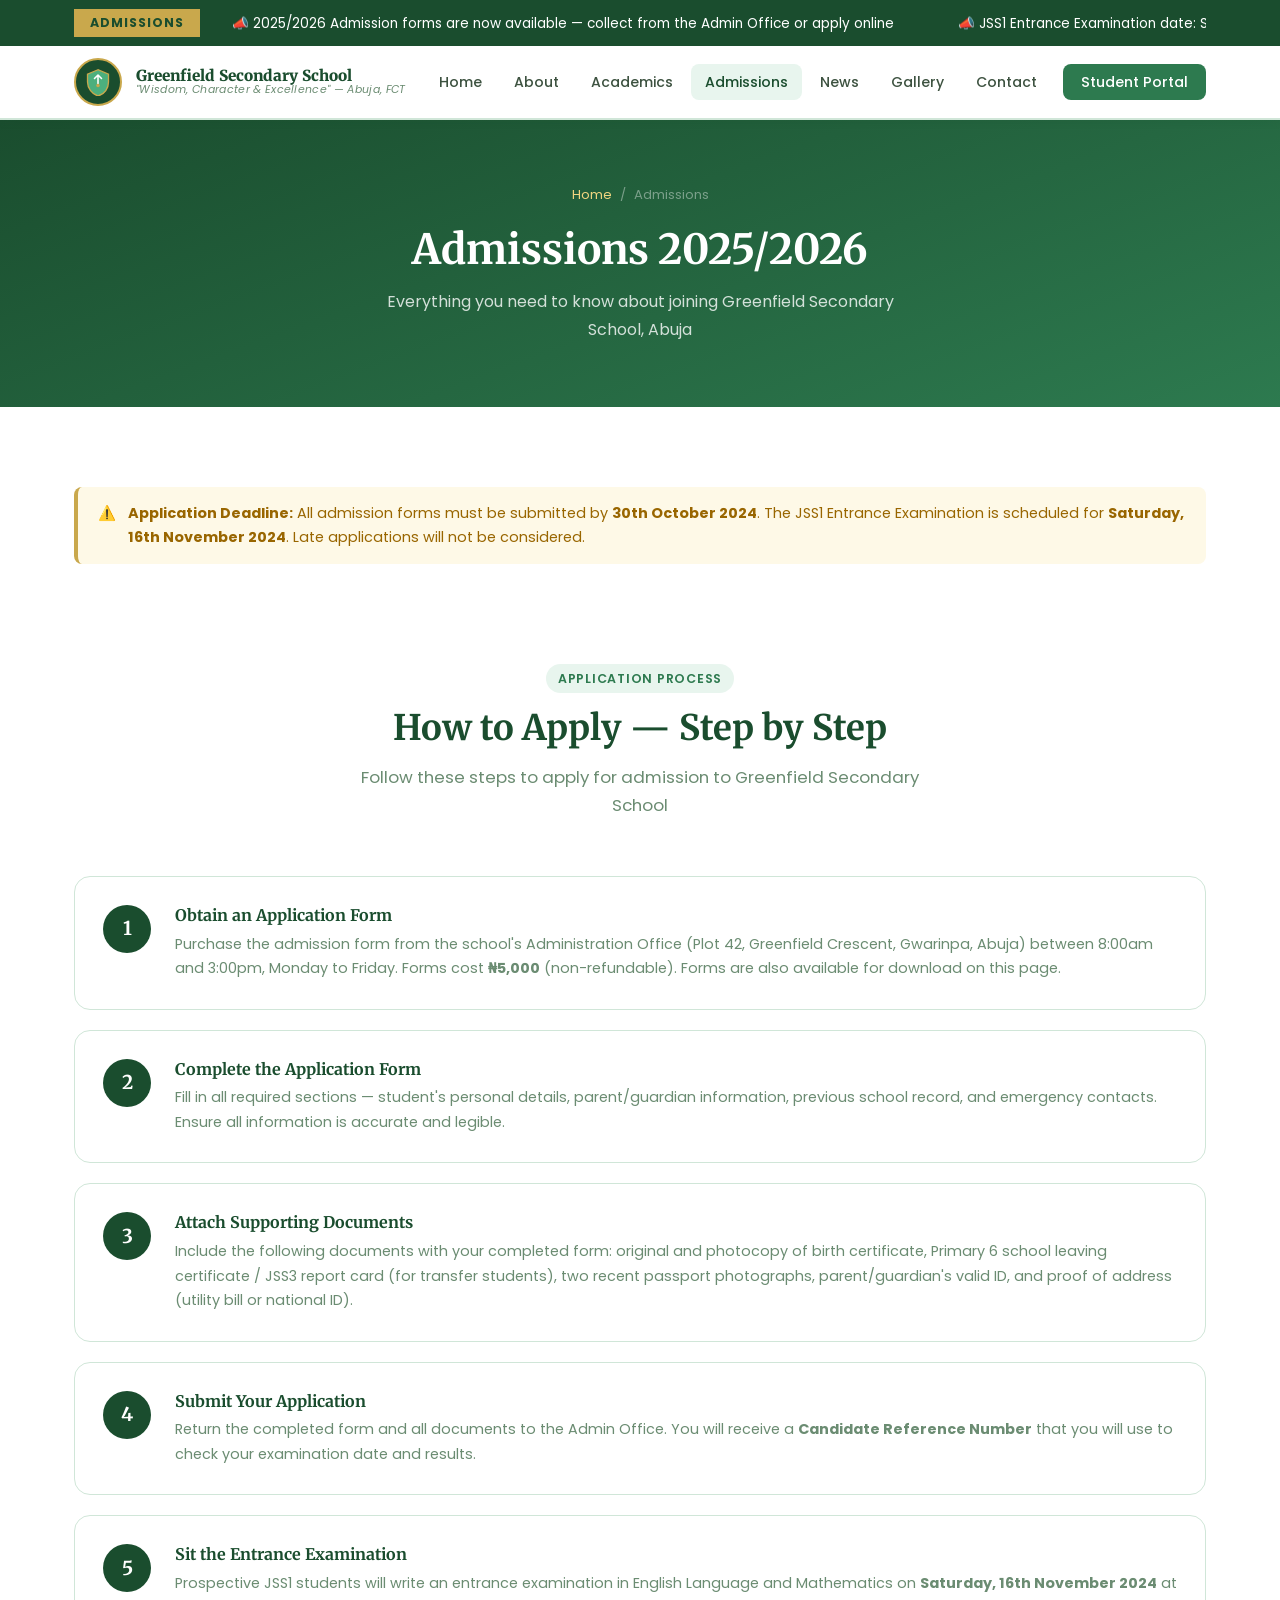
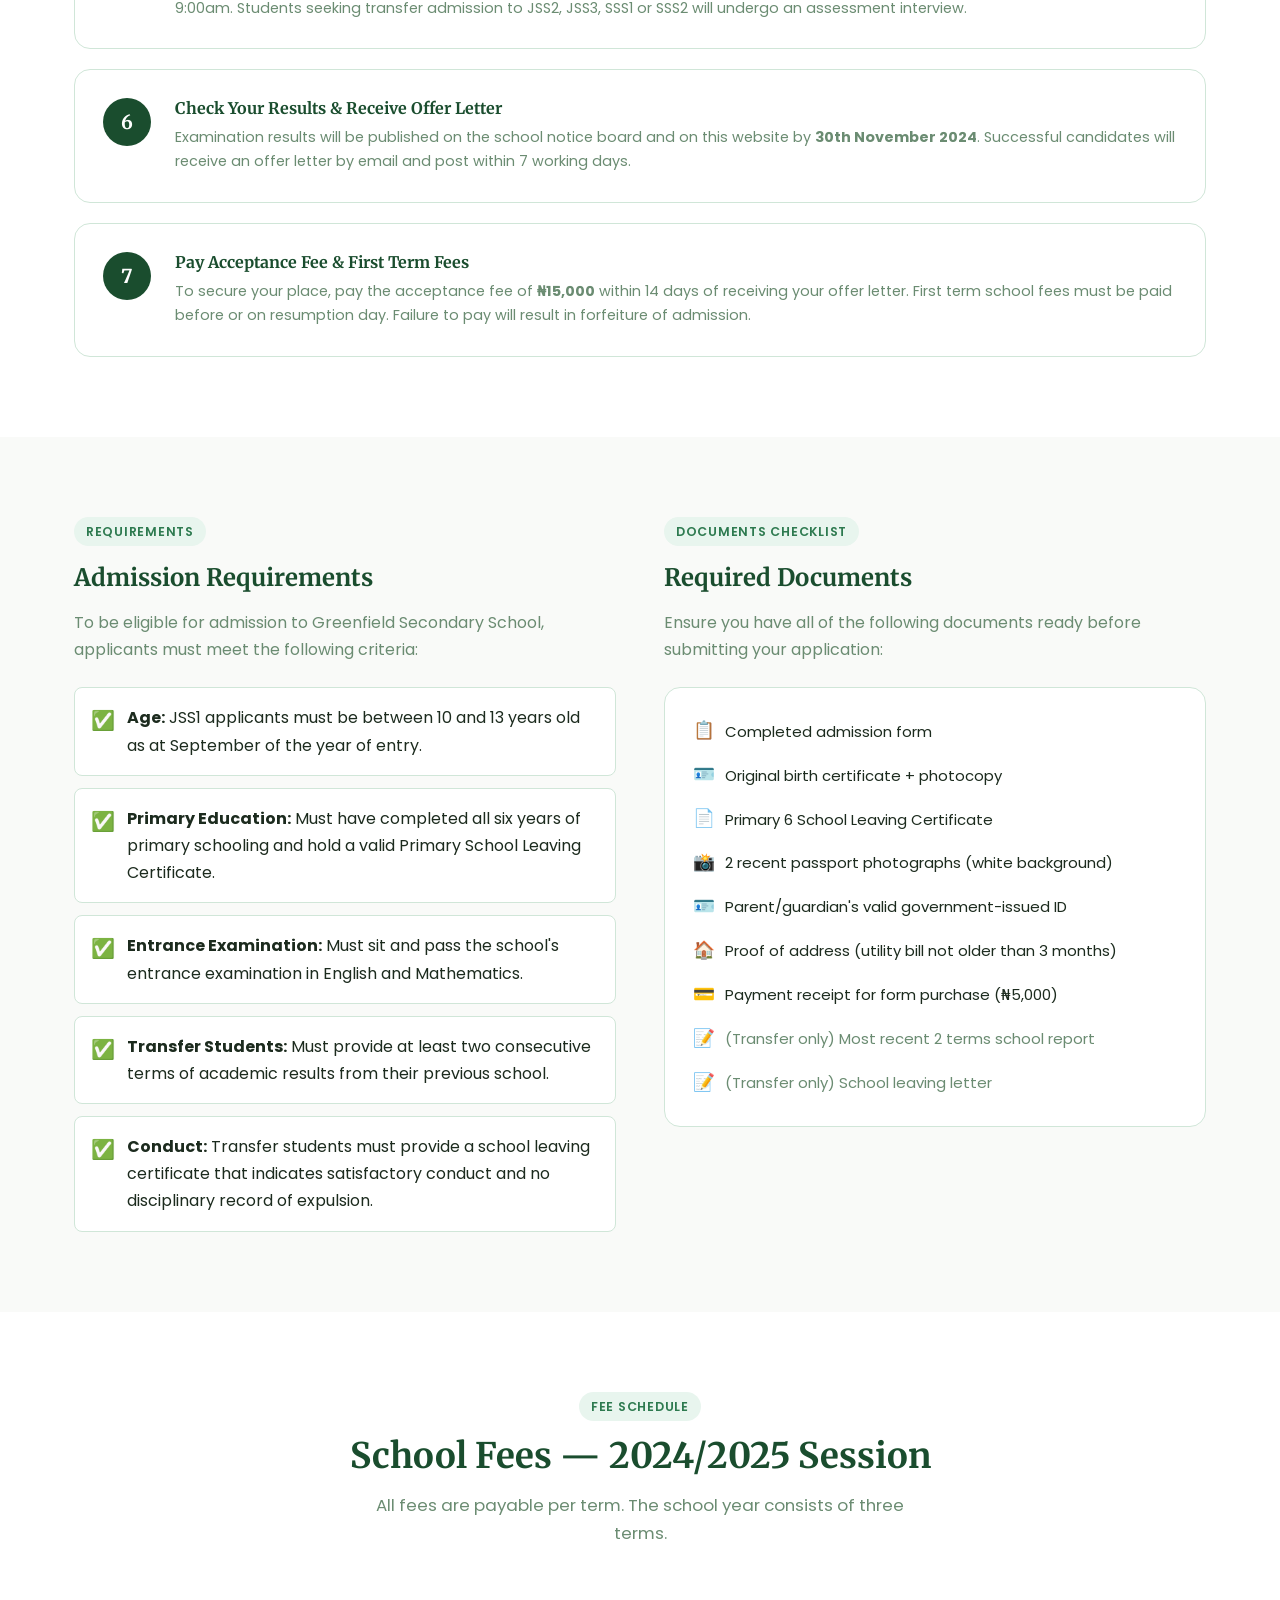
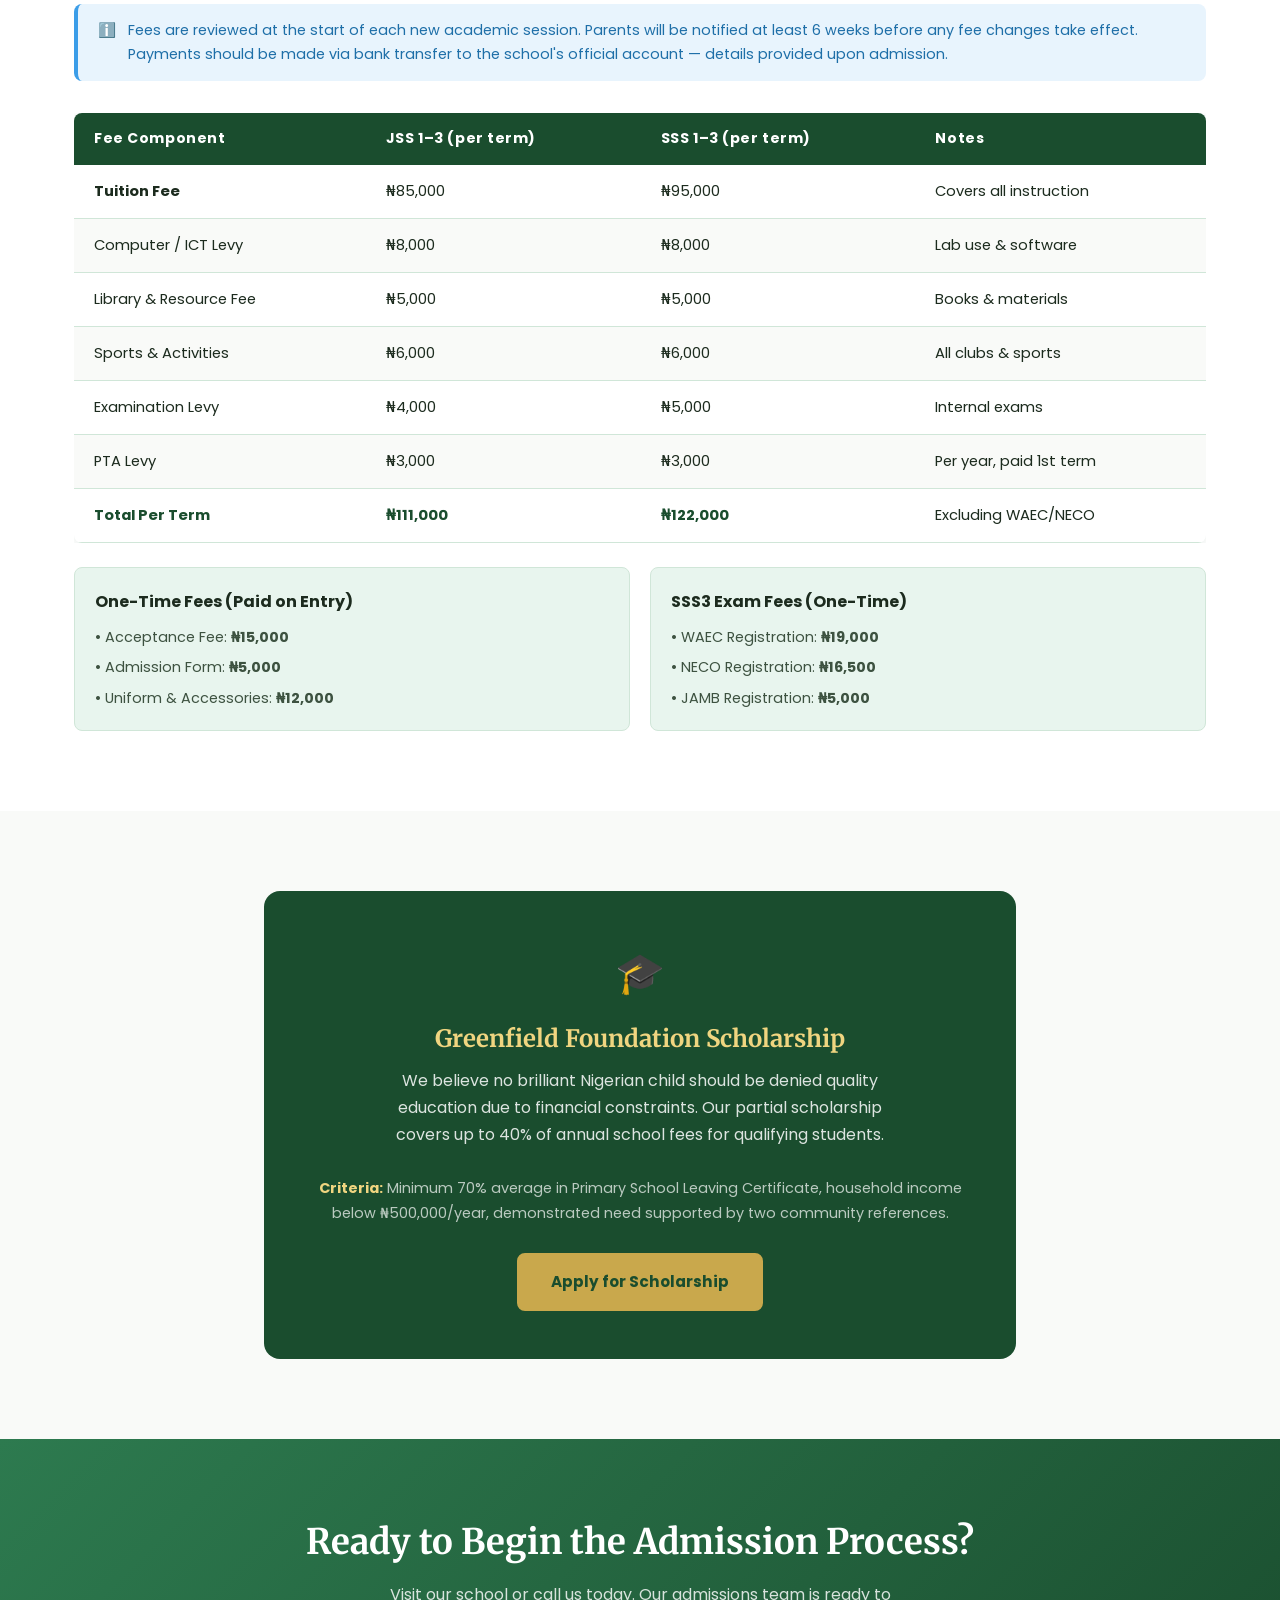
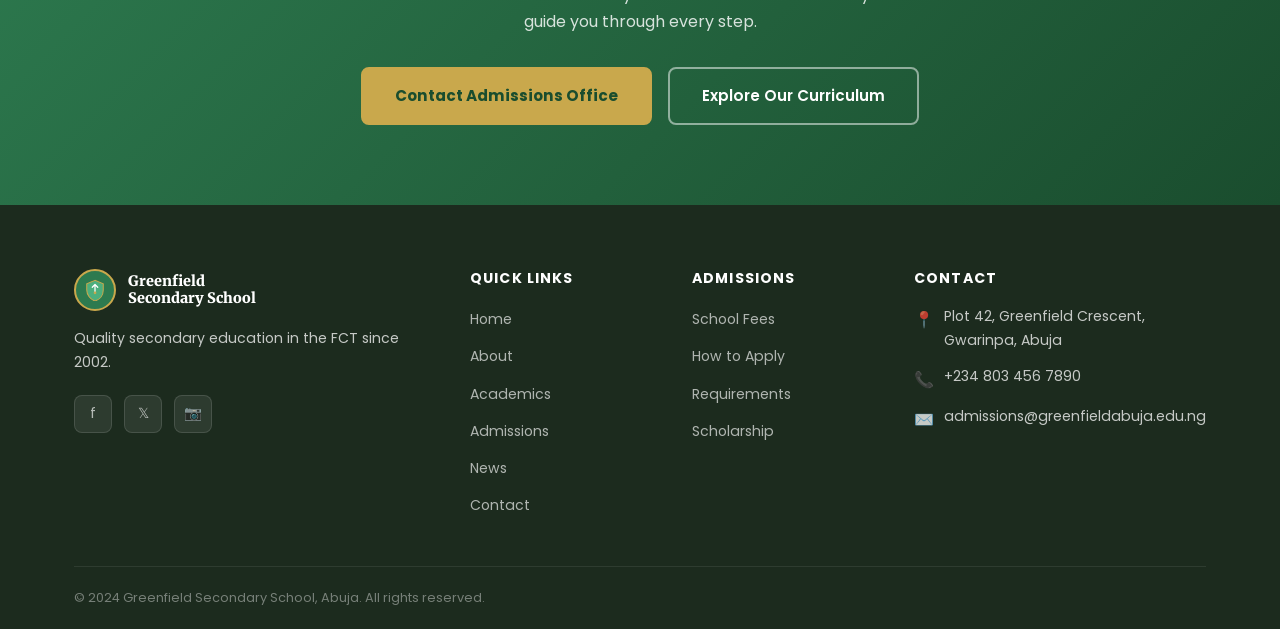
<file: admissions.html>
<!DOCTYPE html>
<html lang="en">
<head>
  <meta charset="UTF-8" />
  <meta name="viewport" content="width=device-width, initial-scale=1.0" />
  <title>Admissions | Greenfield Secondary School, Abuja</title>
  <meta name="description" content="How to apply to Greenfield Secondary School, Abuja — admission requirements, school fees, and step-by-step application process." />
  <link rel="stylesheet" href="css/style.css" />
</head>
<body>

  <div class="ticker-bar">
    <div class="container ticker-inner">
      <div class="ticker-label">ADMISSIONS</div>
      <div class="ticker-track"><div class="ticker-content">
        <span>2025/2026 Admission forms are now available — collect from the Admin Office or apply online</span>
        <span>JSS1 Entrance Examination date: Saturday, 16th November 2024</span>
        <span>Admission deadline: 30th October 2024 — do not miss the deadline</span>
        <span>Scholarship applications open for brilliant but financially challenged students</span>
        <span>2025/2026 Admission forms are now available — collect from the Admin Office or apply online</span>
        <span>JSS1 Entrance Examination date: Saturday, 16th November 2024</span>
        <span>Admission deadline: 30th October 2024 — do not miss the deadline</span>
        <span>Scholarship applications open for brilliant but financially challenged students</span>
      </div></div>
    </div>
  </div>

  <nav class="navbar">
    <div class="container nav-inner">
      <a href="index.html" class="nav-brand">
        <div class="nav-crest">
          <svg viewBox="0 0 32 32" fill="none"><path d="M16 2L4 7v9c0 7.18 5.19 13.89 12 15.93C23.81 29.89 28 23.18 28 16V7L16 2z" fill="#4caf7d" stroke="#c9a84c" stroke-width="1.5"/><path d="M16 8v10M12 12l4-4 4 4" stroke="#fff" stroke-width="1.8" stroke-linecap="round" stroke-linejoin="round"/><circle cx="16" cy="20" r="2" fill="#c9a84c"/></svg>
        </div>
        <div class="brand-text">
          <span class="brand-name">Greenfield Secondary School</span>
          <span class="brand-motto">"Wisdom, Character &amp; Excellence" — Abuja, FCT</span>
        </div>
      </a>
      <button class="hamburger" aria-label="Toggle menu"><span></span><span></span><span></span></button>
      <ul class="nav-links">
        <li><a href="index.html">Home</a></li>
        <li><a href="about.html">About</a></li>
        <li><a href="academics.html">Academics</a></li>
        <li><a href="admissions.html" class="active">Admissions</a></li>
        <li><a href="news.html">News</a></li>
        <li><a href="gallery.html">Gallery</a></li>
        <li><a href="contact.html">Contact</a></li>
        <li><a href="portal-login.html" class="btn-portal">Student Portal</a></li>
      </ul>
    </div>
  </nav>

  <div class="page-hero">
    <div class="container">
      <div class="breadcrumb"><a href="index.html">Home</a><span>/</span><span>Admissions</span></div>
      <h1>Admissions 2025/2026</h1>
      <p>Everything you need to know about joining Greenfield Secondary School, Abuja</p>
    </div>
  </div>

  <!-- Notice -->
  <section class="section" style="padding-bottom:0;">
    <div class="container">
      <div class="notice notice-warning">
        <span>⚠️</span>
        <div><strong>Application Deadline:</strong> All admission forms must be submitted by <strong>30th October 2024</strong>. The JSS1 Entrance Examination is scheduled for <strong>Saturday, 16th November 2024</strong>. Late applications will not be considered.</div>
      </div>
    </div>
  </section>

  <!-- How to Apply -->
  <section class="section">
    <div class="container">
      <div class="section-header">
        <div class="tag" style="margin-bottom:12px;">Application Process</div>
        <h2>How to Apply — Step by Step</h2>
        <p>Follow these steps to apply for admission to Greenfield Secondary School</p>
      </div>

      <div class="steps-list">
        <div class="step-item fade-in">
          <div class="step-number">1</div>
          <div class="step-content">
            <h4>Obtain an Application Form</h4>
            <p>Purchase the admission form from the school's Administration Office (Plot 42, Greenfield Crescent, Gwarinpa, Abuja) between 8:00am and 3:00pm, Monday to Friday. Forms cost <strong>₦5,000</strong> (non-refundable). Forms are also available for download on this page.</p>
          </div>
        </div>
        <div class="step-item fade-in">
          <div class="step-number">2</div>
          <div class="step-content">
            <h4>Complete the Application Form</h4>
            <p>Fill in all required sections — student's personal details, parent/guardian information, previous school record, and emergency contacts. Ensure all information is accurate and legible.</p>
          </div>
        </div>
        <div class="step-item fade-in">
          <div class="step-number">3</div>
          <div class="step-content">
            <h4>Attach Supporting Documents</h4>
            <p>Include the following documents with your completed form: original and photocopy of birth certificate, Primary 6 school leaving certificate / JSS3 report card (for transfer students), two recent passport photographs, parent/guardian's valid ID, and proof of address (utility bill or national ID).</p>
          </div>
        </div>
        <div class="step-item fade-in">
          <div class="step-number">4</div>
          <div class="step-content">
            <h4>Submit Your Application</h4>
            <p>Return the completed form and all documents to the Admin Office. You will receive a <strong>Candidate Reference Number</strong> that you will use to check your examination date and results.</p>
          </div>
        </div>
        <div class="step-item fade-in">
          <div class="step-number">5</div>
          <div class="step-content">
            <h4>Sit the Entrance Examination</h4>
            <p>Prospective JSS1 students will write an entrance examination in English Language and Mathematics on <strong>Saturday, 16th November 2024</strong> at 9:00am. Students seeking transfer admission to JSS2, JSS3, SSS1 or SSS2 will undergo an assessment interview.</p>
          </div>
        </div>
        <div class="step-item fade-in">
          <div class="step-number">6</div>
          <div class="step-content">
            <h4>Check Your Results &amp; Receive Offer Letter</h4>
            <p>Examination results will be published on the school notice board and on this website by <strong>30th November 2024</strong>. Successful candidates will receive an offer letter by email and post within 7 working days.</p>
          </div>
        </div>
        <div class="step-item fade-in">
          <div class="step-number">7</div>
          <div class="step-content">
            <h4>Pay Acceptance Fee &amp; First Term Fees</h4>
            <p>To secure your place, pay the acceptance fee of <strong>₦15,000</strong> within 14 days of receiving your offer letter. First term school fees must be paid before or on resumption day. Failure to pay will result in forfeiture of admission.</p>
          </div>
        </div>
      </div>
    </div>
  </section>

  <!-- Requirements -->
  <section class="section section-alt">
    <div class="container">
      <div style="display:grid;grid-template-columns:1fr 1fr;gap:48px;">
        <div>
          <div class="tag" style="margin-bottom:16px;">Requirements</div>
          <h2>Admission Requirements</h2>
          <p style="color:var(--text-light);margin:16px 0 24px;">To be eligible for admission to Greenfield Secondary School, applicants must meet the following criteria:</p>

          <div style="display:flex;flex-direction:column;gap:12px;">
            <div style="display:flex;gap:12px;align-items:flex-start;background:var(--white);border:1px solid var(--border);border-radius:var(--radius);padding:16px;">
              <span style="color:var(--green-mid);font-size:1.2rem;margin-top:1px;">✅</span>
              <div><strong>Age:</strong> JSS1 applicants must be between 10 and 13 years old as at September of the year of entry.</div>
            </div>
            <div style="display:flex;gap:12px;align-items:flex-start;background:var(--white);border:1px solid var(--border);border-radius:var(--radius);padding:16px;">
              <span style="color:var(--green-mid);font-size:1.2rem;margin-top:1px;">✅</span>
              <div><strong>Primary Education:</strong> Must have completed all six years of primary schooling and hold a valid Primary School Leaving Certificate.</div>
            </div>
            <div style="display:flex;gap:12px;align-items:flex-start;background:var(--white);border:1px solid var(--border);border-radius:var(--radius);padding:16px;">
              <span style="color:var(--green-mid);font-size:1.2rem;margin-top:1px;">✅</span>
              <div><strong>Entrance Examination:</strong> Must sit and pass the school's entrance examination in English and Mathematics.</div>
            </div>
            <div style="display:flex;gap:12px;align-items:flex-start;background:var(--white);border:1px solid var(--border);border-radius:var(--radius);padding:16px;">
              <span style="color:var(--green-mid);font-size:1.2rem;margin-top:1px;">✅</span>
              <div><strong>Transfer Students:</strong> Must provide at least two consecutive terms of academic results from their previous school.</div>
            </div>
            <div style="display:flex;gap:12px;align-items:flex-start;background:var(--white);border:1px solid var(--border);border-radius:var(--radius);padding:16px;">
              <span style="color:var(--green-mid);font-size:1.2rem;margin-top:1px;">✅</span>
              <div><strong>Conduct:</strong> Transfer students must provide a school leaving certificate that indicates satisfactory conduct and no disciplinary record of expulsion.</div>
            </div>
          </div>
        </div>

        <div>
          <div class="tag" style="margin-bottom:16px;">Documents Checklist</div>
          <h2>Required Documents</h2>
          <p style="color:var(--text-light);margin:16px 0 24px;">Ensure you have all of the following documents ready before submitting your application:</p>
          <div style="background:var(--white);border:1px solid var(--border);border-radius:var(--radius-lg);padding:28px;">
            <ul style="display:flex;flex-direction:column;gap:14px;">
              <li style="display:flex;gap:10px;align-items:center;font-size:0.93rem;"><span style="color:var(--green-mid);font-size:1.1rem;">📋</span> Completed admission form</li>
              <li style="display:flex;gap:10px;align-items:center;font-size:0.93rem;"><span style="color:var(--green-mid);font-size:1.1rem;">🪪</span> Original birth certificate + photocopy</li>
              <li style="display:flex;gap:10px;align-items:center;font-size:0.93rem;"><span style="color:var(--green-mid);font-size:1.1rem;">📄</span> Primary 6 School Leaving Certificate</li>
              <li style="display:flex;gap:10px;align-items:center;font-size:0.93rem;"><span style="color:var(--green-mid);font-size:1.1rem;">📸</span> 2 recent passport photographs (white background)</li>
              <li style="display:flex;gap:10px;align-items:center;font-size:0.93rem;"><span style="color:var(--green-mid);font-size:1.1rem;">🪪</span> Parent/guardian's valid government-issued ID</li>
              <li style="display:flex;gap:10px;align-items:center;font-size:0.93rem;"><span style="color:var(--green-mid);font-size:1.1rem;">🏠</span> Proof of address (utility bill not older than 3 months)</li>
              <li style="display:flex;gap:10px;align-items:center;font-size:0.93rem;"><span style="color:var(--green-mid);font-size:1.1rem;">💳</span> Payment receipt for form purchase (₦5,000)</li>
              <li style="display:flex;gap:10px;align-items:center;font-size:0.93rem;color:var(--text-light);"><span style="font-size:1.1rem;">📝</span> (Transfer only) Most recent 2 terms school report</li>
              <li style="display:flex;gap:10px;align-items:center;font-size:0.93rem;color:var(--text-light);"><span style="font-size:1.1rem;">📝</span> (Transfer only) School leaving letter</li>
            </ul>
          </div>
        </div>
      </div>
    </div>
  </section>

  <!-- School Fees -->
  <section class="section" id="fees">
    <div class="container">
      <div class="section-header">
        <div class="tag" style="margin-bottom:12px;">Fee Schedule</div>
        <h2>School Fees — 2024/2025 Session</h2>
        <p>All fees are payable per term. The school year consists of three terms.</p>
      </div>

      <div class="notice notice-info" style="margin-bottom:32px;">
        <span>ℹ️</span>
        <div>Fees are reviewed at the start of each new academic session. Parents will be notified at least 6 weeks before any fee changes take effect. Payments should be made via bank transfer to the school's official account — details provided upon admission.</div>
      </div>

      <div style="overflow-x:auto;">
        <table class="fees-table">
          <thead>
            <tr>
              <th>Fee Component</th>
              <th>JSS 1–3 (per term)</th>
              <th>SSS 1–3 (per term)</th>
              <th>Notes</th>
            </tr>
          </thead>
          <tbody>
            <tr><td><strong>Tuition Fee</strong></td><td>₦85,000</td><td>₦95,000</td><td>Covers all instruction</td></tr>
            <tr><td>Computer / ICT Levy</td><td>₦8,000</td><td>₦8,000</td><td>Lab use &amp; software</td></tr>
            <tr><td>Library &amp; Resource Fee</td><td>₦5,000</td><td>₦5,000</td><td>Books &amp; materials</td></tr>
            <tr><td>Sports &amp; Activities</td><td>₦6,000</td><td>₦6,000</td><td>All clubs &amp; sports</td></tr>
            <tr><td>Examination Levy</td><td>₦4,000</td><td>₦5,000</td><td>Internal exams</td></tr>
            <tr><td>PTA Levy</td><td>₦3,000</td><td>₦3,000</td><td>Per year, paid 1st term</td></tr>
            <tr><td style="font-weight:700;color:var(--green-dark);">Total Per Term</td><td style="font-weight:700;color:var(--green-dark);">₦111,000</td><td style="font-weight:700;color:var(--green-dark);">₦122,000</td><td>Excluding WAEC/NECO</td></tr>
          </tbody>
        </table>
      </div>

      <div style="margin-top:24px;display:grid;grid-template-columns:1fr 1fr;gap:20px;">
        <div style="background:var(--green-pale);border-radius:var(--radius);padding:20px;border:1px solid var(--border);">
          <strong>One-Time Fees (Paid on Entry)</strong>
          <ul style="margin-top:10px;display:flex;flex-direction:column;gap:6px;font-size:0.9rem;color:var(--text-mid);">
            <li>• Acceptance Fee: <strong>₦15,000</strong></li>
            <li>• Admission Form: <strong>₦5,000</strong></li>
            <li>• Uniform &amp; Accessories: <strong>₦12,000</strong></li>
          </ul>
        </div>
        <div style="background:var(--green-pale);border-radius:var(--radius);padding:20px;border:1px solid var(--border);">
          <strong>SSS3 Exam Fees (One-Time)</strong>
          <ul style="margin-top:10px;display:flex;flex-direction:column;gap:6px;font-size:0.9rem;color:var(--text-mid);">
            <li>• WAEC Registration: <strong>₦19,000</strong></li>
            <li>• NECO Registration: <strong>₦16,500</strong></li>
            <li>• JAMB Registration: <strong>₦5,000</strong></li>
          </ul>
        </div>
      </div>
    </div>
  </section>

  <!-- Scholarship -->
  <section class="section section-alt">
    <div class="container" style="max-width:800px;">
      <div style="background:var(--green-dark);color:#fff;border-radius:var(--radius-lg);padding:48px;text-align:center;">
        <div style="font-size:2.5rem;margin-bottom:16px;">🎓</div>
        <h2 style="color:var(--gold-light);margin-bottom:12px;">Greenfield Foundation Scholarship</h2>
        <p style="color:rgba(255,255,255,0.85);max-width:520px;margin:0 auto 28px;">We believe no brilliant Nigerian child should be denied quality education due to financial constraints. Our partial scholarship covers up to 40% of annual school fees for qualifying students.</p>
        <p style="color:rgba(255,255,255,0.7);font-size:0.9rem;margin-bottom:28px;"><strong style="color:var(--gold-light);">Criteria:</strong> Minimum 70% average in Primary School Leaving Certificate, household income below ₦500,000/year, demonstrated need supported by two community references.</p>
        <a href="contact.html" class="btn btn-gold">Apply for Scholarship</a>
      </div>
    </div>
  </section>

  <!-- CTA -->
  <section class="cta-section">
    <div class="container">
      <h2>Ready to Begin the Admission Process?</h2>
      <p>Visit our school or call us today. Our admissions team is ready to guide you through every step.</p>
      <div class="cta-actions">
        <a href="contact.html" class="btn btn-gold">Contact Admissions Office</a>
        <a href="academics.html" class="btn btn-outline" style="color:#fff;border-color:rgba(255,255,255,0.5);">Explore Our Curriculum</a>
      </div>
    </div>
  </section>

  <footer>
    <div class="container">
      <div class="footer-grid">
        <div class="footer-brand">
          <div class="footer-logo"><div class="footer-logo-crest"><svg viewBox="0 0 32 32" fill="none" width="22"><path d="M16 2L4 7v9c0 7.18 5.19 13.89 12 15.93C23.81 29.89 28 23.18 28 16V7L16 2z" fill="#4caf7d" stroke="#c9a84c" stroke-width="1.5"/><path d="M16 8v10M12 12l4-4 4 4" stroke="#fff" stroke-width="1.8" stroke-linecap="round" stroke-linejoin="round"/><circle cx="16" cy="20" r="2" fill="#c9a84c"/></svg></div><span class="footer-logo-name">Greenfield<br>Secondary School</span></div>
          <p>Quality secondary education in the FCT since 2002.</p>
          <div class="social-links"><a href="#" class="social-link">f</a><a href="#" class="social-link">𝕏</a><a href="#" class="social-link">📷</a></div>
        </div>
        <div class="footer-col"><h4>Quick Links</h4><ul class="footer-links"><li><a href="index.html">Home</a></li><li><a href="about.html">About</a></li><li><a href="academics.html">Academics</a></li><li><a href="admissions.html">Admissions</a></li><li><a href="news.html">News</a></li><li><a href="contact.html">Contact</a></li></ul></div>
        <div class="footer-col"><h4>Admissions</h4><ul class="footer-links"><li><a href="admissions.html#fees">School Fees</a></li><li><a href="admissions.html">How to Apply</a></li><li><a href="admissions.html">Requirements</a></li><li><a href="admissions.html">Scholarship</a></li></ul></div>
        <div class="footer-col"><h4>Contact</h4>
          <div class="footer-contact-item"><span class="icon">📍</span><span>Plot 42, Greenfield Crescent, Gwarinpa, Abuja</span></div>
          <div class="footer-contact-item"><span class="icon">📞</span><span>+234 803 456 7890</span></div>
          <div class="footer-contact-item"><span class="icon">✉️</span><span>admissions@greenfieldabuja.edu.ng</span></div>
        </div>
      </div>
      <div class="footer-bottom"><span>© 2024 Greenfield Secondary School, Abuja. All rights reserved.</span></div>
    </div>
  </footer>

  <button id="scrollTop" aria-label="Scroll to top">↑</button>
  <script src="js/main.js"></script>
</body>
</html>
</file>
<file: css/style.css>
/* ============================================================
   Greenfield Secondary School — style.css
   Shared stylesheet for all pages
   Colour palette: Deep Forest Green + Gold + White
   Fonts: Poppins (body) + Merriweather (headings)
   ============================================================ */

@import url('https://fonts.googleapis.com/css2?family=Merriweather:ital,wght@0,400;0,700;0,900;1,400&family=Poppins:wght@300;400;500;600;700&display=swap');

/* ── CSS Variables ── */
:root {
  --green-dark:   #1a4d2e;
  --green-mid:    #2d7a4f;
  --green-light:  #4caf7d;
  --green-pale:   #e8f5ee;
  --gold:         #c9a84c;
  --gold-light:   #f0d580;
  --white:        #ffffff;
  --off-white:    #f9faf8;
  --text-dark:    #1c2b1e;
  --text-mid:     #3d5240;
  --text-light:   #6b8c72;
  --border:       #d0e6d8;
  --shadow-sm:    0 2px 8px rgba(26,77,46,0.10);
  --shadow-md:    0 6px 24px rgba(26,77,46,0.14);
  --shadow-lg:    0 16px 48px rgba(26,77,46,0.18);
  --radius:       8px;
  --radius-lg:    16px;
  --transition:   all 0.3s cubic-bezier(0.4,0,0.2,1);
}

/* ── Reset & Base ── */
*, *::before, *::after { box-sizing: border-box; margin: 0; padding: 0; }

html { scroll-behavior: smooth; font-size: 16px; }

body {
  font-family: 'Poppins', sans-serif;
  color: var(--text-dark);
  background: var(--white);
  line-height: 1.7;
  -webkit-font-smoothing: antialiased;
}

h1, h2, h3, h4, h5 {
  font-family: 'Merriweather', serif;
  line-height: 1.3;
  color: var(--green-dark);
}

a { color: var(--green-mid); text-decoration: none; transition: var(--transition); }
a:hover { color: var(--green-dark); }

img { max-width: 100%; display: block; }

ul { list-style: none; }

/* ── Utility Classes ── */
.container { max-width: 1180px; margin: 0 auto; padding: 0 24px; }
.section    { padding: 80px 0; }
.section-alt { background: var(--off-white); }

.section-header { text-align: center; margin-bottom: 56px; }
.section-header h2 { font-size: clamp(1.6rem, 3vw, 2.2rem); margin-bottom: 12px; }
.section-header p  { color: var(--text-light); max-width: 560px; margin: 0 auto; font-size: 1.05rem; }

.btn {
  display: inline-flex;
  align-items: center;
  gap: 8px;
  padding: 14px 32px;
  border-radius: var(--radius);
  font-family: 'Poppins', sans-serif;
  font-weight: 600;
  font-size: 0.95rem;
  cursor: pointer;
  border: 2px solid transparent;
  transition: var(--transition);
  text-decoration: none;
}
.btn-primary {
  background: var(--green-mid);
  color: var(--white);
  border-color: var(--green-mid);
}
.btn-primary:hover {
  background: var(--green-dark);
  border-color: var(--green-dark);
  color: var(--white);
  transform: translateY(-2px);
  box-shadow: var(--shadow-md);
}
.btn-outline {
  background: transparent;
  color: var(--green-mid);
  border-color: var(--green-mid);
}
.btn-outline:hover {
  background: var(--green-mid);
  color: var(--white);
  transform: translateY(-2px);
}
.btn-gold {
  background: var(--gold);
  color: var(--green-dark);
  border-color: var(--gold);
  font-weight: 700;
}
.btn-gold:hover {
  background: var(--gold-light);
  border-color: var(--gold-light);
  color: var(--green-dark);
  transform: translateY(-2px);
  box-shadow: 0 6px 20px rgba(201,168,76,0.4);
}

.tag {
  display: inline-block;
  background: var(--green-pale);
  color: var(--green-mid);
  padding: 4px 12px;
  border-radius: 20px;
  font-size: 0.78rem;
  font-weight: 600;
  text-transform: uppercase;
  letter-spacing: 0.06em;
}

/* ── Announcement Ticker ── */
.ticker-bar {
  background: var(--green-dark);
  color: var(--white);
  padding: 9px 0;
  overflow: hidden;
  position: relative;
  z-index: 200;
}
.ticker-inner {
  display: flex;
  align-items: center;
  gap: 0;
}
.ticker-label {
  background: var(--gold);
  color: var(--green-dark);
  font-weight: 700;
  font-size: 0.78rem;
  letter-spacing: 0.08em;
  text-transform: uppercase;
  padding: 0 16px;
  white-space: nowrap;
  flex-shrink: 0;
  height: 28px;
  display: flex;
  align-items: center;
}
.ticker-track {
  overflow: hidden;
  flex: 1;
}
.ticker-content {
  display: inline-flex;
  gap: 64px;
  animation: ticker-scroll 35s linear infinite;
  white-space: nowrap;
  font-size: 0.85rem;
  padding-left: 32px;
}
.ticker-content span::before { content: "📣 "; }
@keyframes ticker-scroll {
  0%   { transform: translateX(0); }
  100% { transform: translateX(-50%); }
}
.ticker-bar:hover .ticker-content { animation-play-state: paused; }

/* ── Navigation ── */
.navbar {
  position: sticky;
  top: 0;
  z-index: 100;
  background: var(--white);
  border-bottom: 2px solid var(--border);
  box-shadow: var(--shadow-sm);
  transition: var(--transition);
}
.navbar.scrolled {
  box-shadow: var(--shadow-md);
}
.nav-inner {
  display: flex;
  align-items: center;
  justify-content: space-between;
  height: 72px;
}
.nav-brand {
  display: flex;
  align-items: center;
  gap: 14px;
  text-decoration: none;
}
.nav-crest {
  width: 48px;
  height: 48px;
  background: var(--green-dark);
  border-radius: 50%;
  display: flex;
  align-items: center;
  justify-content: center;
  flex-shrink: 0;
  border: 2px solid var(--gold);
}
.nav-crest svg { width: 28px; height: 28px; }
.brand-text { display: flex; flex-direction: column; line-height: 1.15; }
.brand-name {
  font-family: 'Merriweather', serif;
  font-weight: 900;
  font-size: 0.95rem;
  color: var(--green-dark);
}
.brand-motto {
  font-size: 0.68rem;
  color: var(--text-light);
  font-style: italic;
  letter-spacing: 0.03em;
}

.nav-links {
  display: flex;
  align-items: center;
  gap: 4px;
}
.nav-links a {
  padding: 8px 14px;
  border-radius: var(--radius);
  font-size: 0.88rem;
  font-weight: 500;
  color: var(--text-mid);
  transition: var(--transition);
}
.nav-links a:hover,
.nav-links a.active {
  background: var(--green-pale);
  color: var(--green-dark);
}
.nav-links .btn-portal {
  background: var(--green-mid);
  color: var(--white);
  padding: 8px 18px;
  margin-left: 8px;
}
.nav-links .btn-portal:hover {
  background: var(--green-dark);
  color: var(--white);
}

/* Hamburger */
.hamburger {
  display: none;
  flex-direction: column;
  gap: 5px;
  cursor: pointer;
  padding: 6px;
  background: none;
  border: none;
}
.hamburger span {
  display: block;
  width: 26px;
  height: 2px;
  background: var(--green-dark);
  border-radius: 2px;
  transition: var(--transition);
}
.hamburger.open span:nth-child(1) { transform: rotate(45deg) translate(5px, 5px); }
.hamburger.open span:nth-child(2) { opacity: 0; }
.hamburger.open span:nth-child(3) { transform: rotate(-45deg) translate(5px, -5px); }

/* ── Hero ── */
.hero {
  background: linear-gradient(135deg, var(--green-dark) 0%, var(--green-mid) 60%, var(--green-light) 100%);
  color: var(--white);
  padding: 100px 0 80px;
  position: relative;
  overflow: hidden;
}
.hero::before {
  content: '';
  position: absolute;
  inset: 0;
  background: url("data:image/svg+xml,%3Csvg width='60' height='60' viewBox='0 0 60 60' xmlns='http://www.w3.org/2000/svg'%3E%3Cg fill='none' fill-rule='evenodd'%3E%3Cg fill='%23ffffff' fill-opacity='0.04'%3E%3Cpath d='M36 34v-4h-2v4h-4v2h4v4h2v-4h4v-2h-4zm0-30V0h-2v4h-4v2h4v4h2V6h4V4h-4zM6 34v-4H4v4H0v2h4v4h2v-4h4v-2H6zM6 4V0H4v4H0v2h4v4h2V6h4V4H6z'/%3E%3C/g%3E%3C/g%3E%3C/svg%3E");
}
.hero::after {
  content: '';
  position: absolute;
  bottom: -1px;
  left: 0;
  right: 0;
  height: 80px;
  background: var(--white);
  clip-path: ellipse(55% 100% at 50% 100%);
}
.hero-inner {
  position: relative;
  z-index: 1;
  display: grid;
  grid-template-columns: 1fr 1fr;
  gap: 64px;
  align-items: center;
}
.hero-badge {
  display: inline-flex;
  align-items: center;
  gap: 8px;
  background: rgba(255,255,255,0.15);
  border: 1px solid rgba(255,255,255,0.3);
  backdrop-filter: blur(8px);
  padding: 6px 16px;
  border-radius: 20px;
  font-size: 0.82rem;
  font-weight: 500;
  margin-bottom: 24px;
  color: var(--gold-light);
}
.hero h1 {
  font-size: clamp(2rem, 4.5vw, 3rem);
  color: var(--white);
  margin-bottom: 20px;
  text-shadow: 0 2px 8px rgba(0,0,0,0.2);
}
.hero h1 em {
  font-style: normal;
  color: var(--gold-light);
}
.hero p {
  font-size: 1.05rem;
  color: rgba(255,255,255,0.88);
  margin-bottom: 36px;
  max-width: 480px;
}
.hero-actions { display: flex; gap: 16px; flex-wrap: wrap; }
.hero-stats {
  display: flex;
  gap: 32px;
  margin-top: 48px;
  padding-top: 32px;
  border-top: 1px solid rgba(255,255,255,0.2);
}
.hero-stat strong {
  display: block;
  font-size: 2rem;
  font-family: 'Merriweather', serif;
  color: var(--gold-light);
}
.hero-stat span {
  font-size: 0.82rem;
  color: rgba(255,255,255,0.7);
  text-transform: uppercase;
  letter-spacing: 0.06em;
}
.hero-image-wrap {
  position: relative;
  display: flex;
  justify-content: center;
}
.hero-img-frame {
  width: 100%;
  max-width: 420px;
  aspect-ratio: 4/3;
  border-radius: var(--radius-lg);
  overflow: hidden;
  box-shadow: var(--shadow-lg);
  border: 4px solid rgba(255,255,255,0.2);
}
.hero-img-frame img { width: 100%; height: 100%; object-fit: cover; }

/* ── Cards ── */
.card {
  background: var(--white);
  border-radius: var(--radius-lg);
  border: 1px solid var(--border);
  overflow: hidden;
  transition: var(--transition);
  box-shadow: var(--shadow-sm);
}
.card:hover {
  box-shadow: var(--shadow-md);
  transform: translateY(-4px);
}
.card-img { aspect-ratio: 16/10; overflow: hidden; }
.card-img img { width: 100%; height: 100%; object-fit: cover; transition: transform 0.5s ease; }
.card:hover .card-img img { transform: scale(1.05); }
.card-body { padding: 24px; }
.card-body h3 { font-size: 1.1rem; margin-bottom: 10px; }
.card-body p  { color: var(--text-light); font-size: 0.92rem; }

/* ── Events ── */
.events-grid {
  display: grid;
  grid-template-columns: repeat(auto-fill, minmax(300px,1fr));
  gap: 24px;
}
.event-card {
  display: flex;
  gap: 20px;
  background: var(--white);
  border: 1px solid var(--border);
  border-radius: var(--radius-lg);
  padding: 24px;
  align-items: flex-start;
  transition: var(--transition);
  box-shadow: var(--shadow-sm);
}
.event-card:hover { box-shadow: var(--shadow-md); transform: translateY(-3px); }
.event-date-block {
  flex-shrink: 0;
  background: var(--green-dark);
  color: var(--white);
  border-radius: var(--radius);
  width: 56px;
  text-align: center;
  padding: 8px 4px;
}
.event-date-block strong { display: block; font-size: 1.5rem; font-family: 'Merriweather', serif; line-height: 1; }
.event-date-block span   { font-size: 0.72rem; text-transform: uppercase; opacity: 0.8; }
.event-info h4 { font-size: 1rem; margin-bottom: 6px; }
.event-info p  { font-size: 0.88rem; color: var(--text-light); }
.event-info .tag { margin-top: 10px; }

/* ── Testimonials ── */
.testimonials-grid {
  display: grid;
  grid-template-columns: repeat(auto-fill, minmax(300px,1fr));
  gap: 28px;
}
.testimonial {
  background: var(--white);
  border: 1px solid var(--border);
  border-radius: var(--radius-lg);
  padding: 32px;
  position: relative;
  box-shadow: var(--shadow-sm);
}
.testimonial::before {
  content: '\201C';
  position: absolute;
  top: 16px;
  left: 24px;
  font-size: 4rem;
  color: var(--green-pale);
  font-family: 'Merriweather', serif;
  line-height: 1;
}
.testimonial p {
  font-style: italic;
  color: var(--text-mid);
  margin-bottom: 20px;
  position: relative;
  z-index: 1;
}
.testimonial-author {
  display: flex;
  align-items: center;
  gap: 12px;
}
.author-avatar {
  width: 44px;
  height: 44px;
  border-radius: 50%;
  background: var(--green-pale);
  display: flex;
  align-items: center;
  justify-content: center;
  font-weight: 700;
  color: var(--green-dark);
  font-size: 1rem;
  flex-shrink: 0;
  overflow: hidden;
}
.author-avatar img { width: 100%; height: 100%; object-fit: cover; }
.author-info strong { display: block; font-size: 0.9rem; }
.author-info span   { font-size: 0.8rem; color: var(--text-light); }
.stars { color: var(--gold); font-size: 0.85rem; margin-bottom: 12px; }

/* ── News Grid ── */
.news-grid {
  display: grid;
  grid-template-columns: repeat(auto-fill, minmax(320px,1fr));
  gap: 28px;
}
.news-meta {
  display: flex;
  gap: 12px;
  align-items: center;
  font-size: 0.8rem;
  color: var(--text-light);
  margin-bottom: 10px;
}

/* ── Gallery ── */
.gallery-grid {
  display: grid;
  grid-template-columns: repeat(auto-fill, minmax(260px,1fr));
  gap: 16px;
}
.gallery-item {
  aspect-ratio: 4/3;
  border-radius: var(--radius);
  overflow: hidden;
  cursor: pointer;
  position: relative;
}
.gallery-item img { width: 100%; height: 100%; object-fit: cover; transition: transform 0.4s ease; }
.gallery-item:hover img { transform: scale(1.08); }
.gallery-overlay {
  position: absolute;
  inset: 0;
  background: rgba(26,77,46,0.7);
  display: flex;
  align-items: center;
  justify-content: center;
  opacity: 0;
  transition: var(--transition);
  color: var(--white);
  font-size: 2rem;
}
.gallery-item:hover .gallery-overlay { opacity: 1; }

/* Lightbox */
.lightbox {
  display: none;
  position: fixed;
  inset: 0;
  background: rgba(0,0,0,0.92);
  z-index: 9999;
  align-items: center;
  justify-content: center;
}
.lightbox.active { display: flex; }
.lightbox img { max-width: 90vw; max-height: 85vh; border-radius: var(--radius); box-shadow: 0 0 60px rgba(0,0,0,0.8); }
.lightbox-close {
  position: absolute;
  top: 20px;
  right: 28px;
  color: var(--white);
  font-size: 2rem;
  cursor: pointer;
  background: none;
  border: none;
  line-height: 1;
}

/* ── Forms ── */
.form-group { margin-bottom: 20px; }
.form-group label {
  display: block;
  font-size: 0.88rem;
  font-weight: 600;
  color: var(--text-mid);
  margin-bottom: 7px;
}
.form-group input,
.form-group select,
.form-group textarea {
  width: 100%;
  padding: 12px 16px;
  border: 1.5px solid var(--border);
  border-radius: var(--radius);
  font-family: 'Poppins', sans-serif;
  font-size: 0.95rem;
  color: var(--text-dark);
  background: var(--white);
  transition: var(--transition);
  outline: none;
}
.form-group input:focus,
.form-group select:focus,
.form-group textarea:focus {
  border-color: var(--green-mid);
  box-shadow: 0 0 0 3px rgba(45,122,79,0.12);
}
.form-group textarea { resize: vertical; min-height: 120px; }
.form-row { display: grid; grid-template-columns: 1fr 1fr; gap: 16px; }
.form-message {
  padding: 14px 18px;
  border-radius: var(--radius);
  font-size: 0.9rem;
  font-weight: 500;
  display: none;
  margin-top: 16px;
}
.form-message.success { background: #e6f9ee; color: #1a7a42; border: 1px solid #a8e6bf; display: block; }
.form-message.error   { background: #fde8e8; color: #b91c1c; border: 1px solid #fca5a5; display: block; }

/* ── Contact Page Layout ── */
.contact-grid {
  display: grid;
  grid-template-columns: 1fr 1.4fr;
  gap: 56px;
  align-items: start;
}
.contact-info-card {
  background: var(--green-dark);
  color: var(--white);
  border-radius: var(--radius-lg);
  padding: 40px;
}
.contact-info-card h3 { color: var(--gold-light); margin-bottom: 8px; }
.contact-info-card p  { color: rgba(255,255,255,0.75); margin-bottom: 32px; font-size: 0.93rem; }
.contact-item {
  display: flex;
  gap: 16px;
  margin-bottom: 24px;
  align-items: flex-start;
}
.contact-icon {
  width: 42px;
  height: 42px;
  background: rgba(255,255,255,0.12);
  border-radius: var(--radius);
  display: flex;
  align-items: center;
  justify-content: center;
  flex-shrink: 0;
  font-size: 1.1rem;
}
.contact-item-text strong { display: block; font-size: 0.85rem; color: var(--gold-light); margin-bottom: 2px; }
.contact-item-text span   { font-size: 0.88rem; color: rgba(255,255,255,0.75); }
.map-embed {
  border-radius: var(--radius-lg);
  overflow: hidden;
  margin-top: 32px;
  border: 3px solid rgba(255,255,255,0.15);
}
.map-embed iframe { width: 100%; display: block; }

.contact-form-card {
  background: var(--white);
  border: 1px solid var(--border);
  border-radius: var(--radius-lg);
  padding: 40px;
  box-shadow: var(--shadow-md);
}
.contact-form-card h3 { margin-bottom: 8px; }
.contact-form-card > p { color: var(--text-light); margin-bottom: 28px; font-size: 0.93rem; }

/* ── Portal / Login ── */
.portal-page {
  min-height: calc(100vh - 160px);
  display: flex;
  align-items: center;
  background: linear-gradient(135deg, var(--green-pale) 0%, var(--white) 100%);
  padding: 60px 0;
}
.portal-card {
  max-width: 480px;
  margin: 0 auto;
  background: var(--white);
  border-radius: var(--radius-lg);
  box-shadow: var(--shadow-lg);
  overflow: hidden;
  border: 1px solid var(--border);
}
.portal-header {
  background: var(--green-dark);
  padding: 36px 40px;
  text-align: center;
}
.portal-header .portal-crest {
  width: 64px;
  height: 64px;
  background: rgba(255,255,255,0.12);
  border-radius: 50%;
  display: flex;
  align-items: center;
  justify-content: center;
  margin: 0 auto 16px;
  border: 2px solid var(--gold);
}
.portal-header h2 { color: var(--white); font-size: 1.4rem; margin-bottom: 4px; }
.portal-header p  { color: rgba(255,255,255,0.7); font-size: 0.85rem; }
.portal-body { padding: 40px; }
.portal-tabs {
  display: flex;
  gap: 0;
  margin-bottom: 28px;
  border: 1.5px solid var(--border);
  border-radius: var(--radius);
  overflow: hidden;
}
.portal-tab {
  flex: 1;
  padding: 10px;
  font-family: 'Poppins', sans-serif;
  font-size: 0.9rem;
  font-weight: 600;
  cursor: pointer;
  background: none;
  border: none;
  color: var(--text-light);
  transition: var(--transition);
}
.portal-tab.active {
  background: var(--green-dark);
  color: var(--white);
}
.portal-forgot { text-align: right; font-size: 0.82rem; margin-top: -8px; margin-bottom: 20px; }

/* ── Academics ── */
.classes-grid {
  display: grid;
  grid-template-columns: repeat(auto-fill, minmax(200px,1fr));
  gap: 16px;
}
.class-chip {
  background: var(--green-pale);
  border: 1.5px solid var(--border);
  border-radius: var(--radius);
  padding: 18px;
  text-align: center;
  transition: var(--transition);
}
.class-chip:hover {
  background: var(--green-dark);
  color: var(--white);
  border-color: var(--green-dark);
  transform: translateY(-2px);
}
.class-chip:hover h4 { color: var(--white); }
.class-chip h4 { font-size: 1rem; margin-bottom: 4px; }
.class-chip p  { font-size: 0.8rem; color: var(--text-light); }
.class-chip:hover p { color: rgba(255,255,255,0.75); }

.subjects-grid {
  display: grid;
  grid-template-columns: repeat(auto-fill, minmax(200px,1fr));
  gap: 16px;
}
.subject-item {
  display: flex;
  align-items: center;
  gap: 12px;
  background: var(--white);
  border: 1px solid var(--border);
  border-radius: var(--radius);
  padding: 16px 18px;
  font-size: 0.9rem;
  font-weight: 500;
  transition: var(--transition);
}
.subject-item:hover {
  border-color: var(--green-mid);
  background: var(--green-pale);
  transform: translateX(4px);
}
.subject-icon {
  width: 36px;
  height: 36px;
  background: var(--green-pale);
  border-radius: 8px;
  display: flex;
  align-items: center;
  justify-content: center;
  font-size: 1.1rem;
  flex-shrink: 0;
}

/* ── Admissions Steps ── */
.steps-list { counter-reset: step; display: flex; flex-direction: column; gap: 20px; }
.step-item {
  display: flex;
  gap: 24px;
  align-items: flex-start;
  background: var(--white);
  border: 1px solid var(--border);
  border-radius: var(--radius-lg);
  padding: 28px;
  transition: var(--transition);
}
.step-item:hover { box-shadow: var(--shadow-md); border-color: var(--green-mid); }
.step-number {
  width: 48px;
  height: 48px;
  border-radius: 50%;
  background: var(--green-dark);
  color: var(--white);
  font-family: 'Merriweather', serif;
  font-size: 1.2rem;
  font-weight: 700;
  display: flex;
  align-items: center;
  justify-content: center;
  flex-shrink: 0;
}
.step-content h4 { margin-bottom: 6px; }
.step-content p  { font-size: 0.9rem; color: var(--text-light); }

.fees-table {
  width: 100%;
  border-collapse: collapse;
  border-radius: var(--radius);
  overflow: hidden;
  box-shadow: var(--shadow-sm);
}
.fees-table th {
  background: var(--green-dark);
  color: var(--white);
  padding: 14px 20px;
  text-align: left;
  font-size: 0.88rem;
  letter-spacing: 0.04em;
}
.fees-table td {
  padding: 14px 20px;
  font-size: 0.92rem;
  border-bottom: 1px solid var(--border);
}
.fees-table tr:nth-child(even) td { background: var(--off-white); }
.fees-table tr:hover td { background: var(--green-pale); }

/* ── About page ── */
.about-hero {
  background: linear-gradient(160deg, var(--green-dark) 0%, var(--green-mid) 100%);
  color: var(--white);
  padding: 80px 0;
  text-align: center;
}
.about-hero h1 { color: var(--white); font-size: clamp(2rem, 4vw, 2.8rem); margin-bottom: 16px; }
.about-hero p  { color: rgba(255,255,255,0.8); max-width: 560px; margin: 0 auto; }
.values-grid {
  display: grid;
  grid-template-columns: repeat(auto-fill, minmax(240px,1fr));
  gap: 24px;
}
.value-card {
  background: var(--white);
  border: 1px solid var(--border);
  border-radius: var(--radius-lg);
  padding: 32px 28px;
  text-align: center;
  transition: var(--transition);
}
.value-card:hover { box-shadow: var(--shadow-md); border-color: var(--green-mid); transform: translateY(-4px); }
.value-icon {
  width: 64px;
  height: 64px;
  background: var(--green-pale);
  border-radius: 50%;
  display: flex;
  align-items: center;
  justify-content: center;
  font-size: 1.8rem;
  margin: 0 auto 20px;
}
.value-card h4 { margin-bottom: 8px; }
.value-card p  { font-size: 0.88rem; color: var(--text-light); }

.staff-grid {
  display: grid;
  grid-template-columns: repeat(auto-fill, minmax(220px,1fr));
  gap: 24px;
}
.staff-card {
  background: var(--white);
  border: 1px solid var(--border);
  border-radius: var(--radius-lg);
  overflow: hidden;
  text-align: center;
  transition: var(--transition);
}
.staff-card:hover { box-shadow: var(--shadow-md); transform: translateY(-4px); }
.staff-photo {
  height: 200px;
  overflow: hidden;
}
.staff-photo img { width: 100%; height: 100%; object-fit: cover; }
.staff-info { padding: 20px; }
.staff-info strong { display: block; font-weight: 700; font-size: 0.95rem; margin-bottom: 4px; }
.staff-info span { font-size: 0.82rem; color: var(--green-mid); font-weight: 600; }

/* ── Page Hero (inner pages) ── */
.page-hero {
  background: linear-gradient(160deg, var(--green-dark) 0%, var(--green-mid) 100%);
  color: var(--white);
  padding: 64px 0;
  text-align: center;
}
.page-hero h1 { color: var(--white); font-size: clamp(1.8rem, 3.5vw, 2.6rem); margin-bottom: 12px; }
.page-hero p  { color: rgba(255,255,255,0.8); max-width: 520px; margin: 0 auto; }
.breadcrumb {
  display: flex;
  gap: 8px;
  align-items: center;
  justify-content: center;
  font-size: 0.82rem;
  color: rgba(255,255,255,0.65);
  margin-bottom: 16px;
}
.breadcrumb a { color: var(--gold-light); }
.breadcrumb span { color: rgba(255,255,255,0.4); }

/* ── Feature Banner ── */
.feature-banner {
  background: var(--green-dark);
  color: var(--white);
  padding: 56px 0;
}
.feature-banner-inner {
  display: grid;
  grid-template-columns: repeat(auto-fit, minmax(200px,1fr));
  gap: 40px;
  text-align: center;
}
.feature-item strong {
  display: block;
  font-size: 2.2rem;
  font-family: 'Merriweather', serif;
  color: var(--gold-light);
  margin-bottom: 6px;
}
.feature-item span {
  font-size: 0.88rem;
  color: rgba(255,255,255,0.75);
  text-transform: uppercase;
  letter-spacing: 0.06em;
}

/* ── CTA Section ── */
.cta-section {
  background: linear-gradient(135deg, var(--green-mid) 0%, var(--green-dark) 100%);
  padding: 80px 0;
  text-align: center;
  color: var(--white);
}
.cta-section h2 { color: var(--white); font-size: clamp(1.6rem, 3vw, 2.2rem); margin-bottom: 16px; }
.cta-section p  { color: rgba(255,255,255,0.82); max-width: 520px; margin: 0 auto 32px; }
.cta-actions { display: flex; gap: 16px; justify-content: center; flex-wrap: wrap; }

/* ── Footer ── */
footer {
  background: var(--text-dark);
  color: rgba(255,255,255,0.75);
  padding: 64px 0 0;
}
.footer-grid {
  display: grid;
  grid-template-columns: 2fr 1fr 1fr 1.4fr;
  gap: 48px;
  margin-bottom: 48px;
}
.footer-brand { display: flex; flex-direction: column; }
.footer-logo  { display: flex; align-items: center; gap: 12px; margin-bottom: 16px; }
.footer-logo-crest {
  width: 42px;
  height: 42px;
  background: var(--green-mid);
  border-radius: 50%;
  display: flex;
  align-items: center;
  justify-content: center;
  border: 2px solid var(--gold);
}
.footer-logo-name {
  font-family: 'Merriweather', serif;
  font-weight: 900;
  font-size: 0.9rem;
  color: var(--white);
  line-height: 1.2;
}
footer p { font-size: 0.88rem; line-height: 1.7; }
.social-links { display: flex; gap: 12px; margin-top: 20px; }
.social-link {
  width: 38px;
  height: 38px;
  background: rgba(255,255,255,0.08);
  border: 1px solid rgba(255,255,255,0.12);
  border-radius: var(--radius);
  display: flex;
  align-items: center;
  justify-content: center;
  color: rgba(255,255,255,0.65);
  font-size: 0.9rem;
  transition: var(--transition);
  text-decoration: none;
}
.social-link:hover {
  background: var(--green-mid);
  border-color: var(--green-mid);
  color: var(--white);
}
.footer-col h4 {
  font-family: 'Poppins', sans-serif;
  font-size: 0.88rem;
  font-weight: 700;
  text-transform: uppercase;
  letter-spacing: 0.08em;
  color: var(--white);
  margin-bottom: 18px;
}
.footer-links { display: flex; flex-direction: column; gap: 10px; }
.footer-links a {
  font-size: 0.88rem;
  color: rgba(255,255,255,0.65);
  transition: var(--transition);
}
.footer-links a:hover { color: var(--gold-light); padding-left: 4px; }
.footer-contact-item {
  display: flex;
  gap: 10px;
  align-items: flex-start;
  font-size: 0.88rem;
  margin-bottom: 12px;
}
.footer-contact-item .icon { font-size: 1rem; flex-shrink: 0; margin-top: 1px; }
.footer-bottom {
  border-top: 1px solid rgba(255,255,255,0.08);
  padding: 20px 0;
  display: flex;
  justify-content: space-between;
  align-items: center;
  font-size: 0.8rem;
  color: rgba(255,255,255,0.4);
  flex-wrap: wrap;
  gap: 8px;
}

/* ── Scroll-to-top button ── */
#scrollTop {
  position: fixed;
  bottom: 32px;
  right: 32px;
  width: 46px;
  height: 46px;
  background: var(--green-mid);
  color: var(--white);
  border: none;
  border-radius: 50%;
  font-size: 1.2rem;
  cursor: pointer;
  display: flex;
  align-items: center;
  justify-content: center;
  box-shadow: var(--shadow-md);
  opacity: 0;
  pointer-events: none;
  transition: var(--transition);
  z-index: 50;
}
#scrollTop.visible { opacity: 1; pointer-events: auto; }
#scrollTop:hover { background: var(--green-dark); transform: translateY(-3px); }

/* ── Notice / Alert ── */
.notice {
  padding: 14px 20px;
  border-radius: var(--radius);
  font-size: 0.9rem;
  display: flex;
  align-items: flex-start;
  gap: 12px;
  margin-bottom: 20px;
}
.notice-info    { background: #e8f4fd; color: #1e6fa8; border-left: 4px solid #3b9de8; }
.notice-success { background: #e6f9ee; color: #1a7a42; border-left: 4px solid #2d7a4f; }
.notice-warning { background: #fef9e7; color: #996600; border-left: 4px solid var(--gold); }

/* ── Responsive ── */
@media (max-width: 1024px) {
  .footer-grid { grid-template-columns: 1fr 1fr; }
  .hero-inner  { grid-template-columns: 1fr; gap: 40px; }
  .hero-image-wrap { display: none; }
  .contact-grid { grid-template-columns: 1fr; }
}

@media (max-width: 768px) {
  .nav-links {
    display: none;
    position: absolute;
    top: 72px;
    left: 0;
    right: 0;
    background: var(--white);
    flex-direction: column;
    padding: 16px 24px;
    border-bottom: 2px solid var(--border);
    box-shadow: var(--shadow-md);
    gap: 4px;
    z-index: 99;
  }
  .nav-links.open { display: flex; }
  .navbar { position: relative; }
  .hamburger { display: flex; }
  .section { padding: 56px 0; }
  .footer-grid { grid-template-columns: 1fr; gap: 32px; }
  .footer-bottom { flex-direction: column; text-align: center; }
  .form-row { grid-template-columns: 1fr; }
  .hero-stats { flex-wrap: wrap; gap: 20px; }
  .hero { padding: 64px 0 60px; }
  .portal-body { padding: 28px 24px; }
}

@media (max-width: 480px) {
  .container { padding: 0 16px; }
  .hero h1   { font-size: 1.7rem; }
  .hero-actions { flex-direction: column; }
  .btn       { justify-content: center; }
}
</file>
